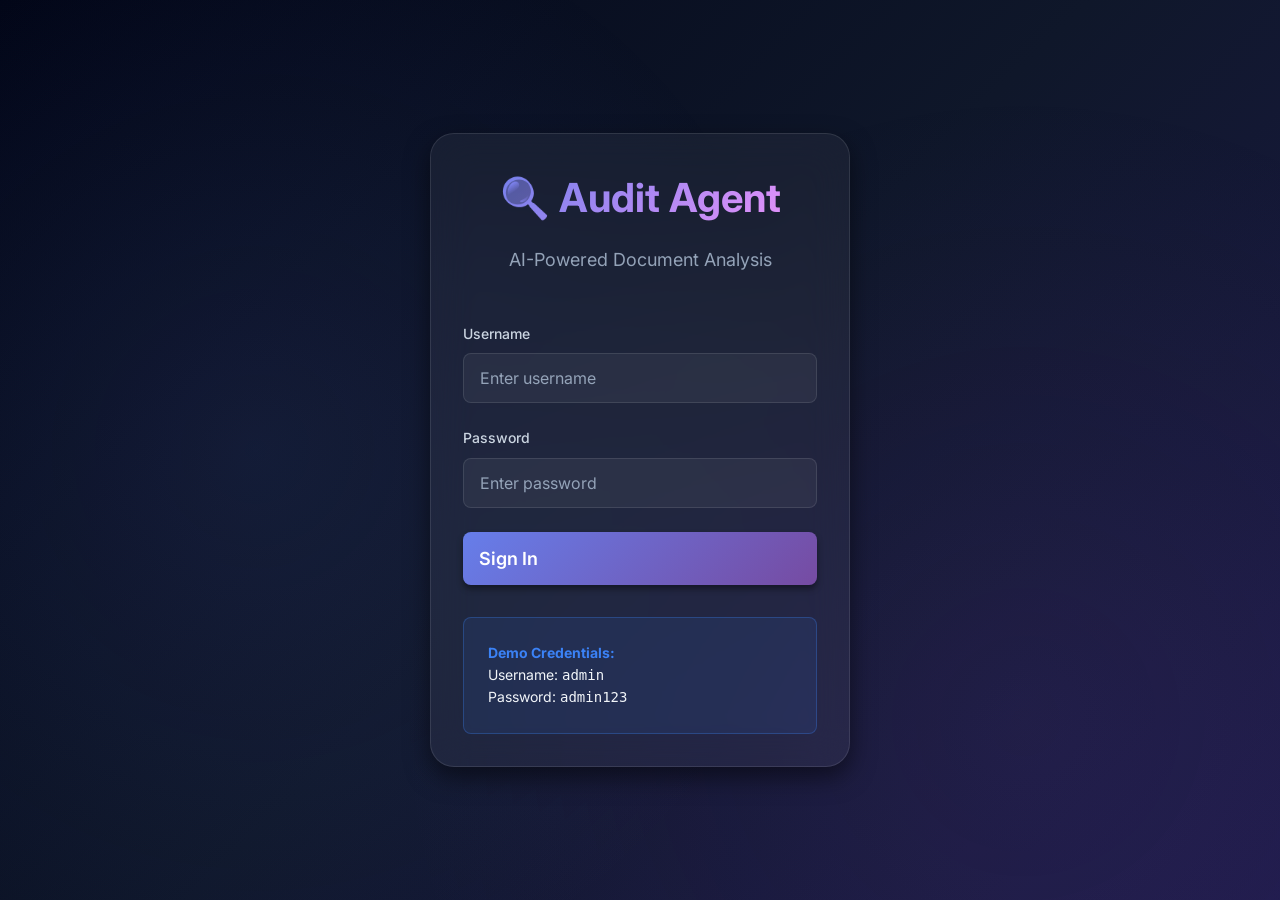
<file: frontend/index.html>
<!DOCTYPE html>
<html lang="en">
<head>
    <meta charset="UTF-8">
    <meta name="viewport" content="width=device-width, initial-scale=1.0">
    <title>Audit Agent - Login</title>
    <link rel="stylesheet" href="styles/styles.css">
    <style>
        .login-container {
            min-height: 100vh;
            display: flex;
            align-items: center;
            justify-content: center;
            padding: var(--space-md);
        }

        .login-card {
            width: 100%;
            max-width: 420px;
        }

        .login-header {
            text-align: center;
            margin-bottom: var(--space-xl);
        }

        .login-title {
            font-size: 2.5rem;
            margin-bottom: var(--space-sm);
        }

        .login-subtitle {
            color: var(--text-muted);
            font-size: 1.125rem;
        }

        .login-form {
            margin-top: var(--space-lg);
        }

        .submit-btn {
            width: 100%;
            padding: 1rem;
            font-size: 1.125rem;
            font-weight: 600;
        }

        .demo-credentials {
            margin-top: var(--space-lg);
            padding: var(--space-md);
            background: rgba(59, 130, 246, 0.1);
            border: 1px solid rgba(59, 130, 246, 0.3);
            border-radius: var(--radius-sm);
            font-size: 0.875rem;
        }

        .demo-credentials strong {
            color: var(--info);
        }
    </style>
</head>
<body>
    <div class="login-container">
        <div class="login-card card">
            <div class="login-header">
                <h1 class="login-title">🔍 Audit Agent</h1>
                <p class="login-subtitle">AI-Powered Document Analysis</p>
            </div>

            <div id="alert-container"></div>

            <form class="login-form" id="loginForm">
                <div class="form-group">
                    <label class="form-label" for="username">Username</label>
                    <input 
                        type="text" 
                        id="username" 
                        class="form-input" 
                        placeholder="Enter username"
                        required
                        autocomplete="username"
                    >
                </div>

                <div class="form-group">
                    <label class="form-label" for="password">Password</label>
                    <input 
                        type="password" 
                        id="password" 
                        class="form-input" 
                        placeholder="Enter password"
                        required
                        autocomplete="current-password"
                    >
                </div>

                <button type="submit" class="btn btn-primary submit-btn">
                    Sign In
                </button>
            </form>

            <div class="demo-credentials">
                <strong>Demo Credentials:</strong><br>
                Username: <code>admin</code><br>
                Password: <code>admin123</code>
            </div>
        </div>
    </div>

    <script src="js/auth.js"></script>
    <script>
        // Check if already logged in
        if (localStorage.getItem('token')) {
            window.location.href = 'dashboard.html';
        }

        const loginForm = document.getElementById('loginForm');
        const alertContainer = document.getElementById('alert-container');

        loginForm.addEventListener('submit', async (e) => {
            e.preventDefault();
            
            const username = document.getElementById('username').value;
            const password = document.getElementById('password').value;
            const submitBtn = loginForm.querySelector('button[type="submit"]');

            // Clear previous alerts
            alertContainer.innerHTML = '';

            // Disable button and show loading
            submitBtn.disabled = true;
            submitBtn.textContent = 'Signing in...';

            try {
                const response = await fetch('http://localhost:8000/api/auth/login', {
                    method: 'POST',
                    headers: {
                        'Content-Type': 'application/x-www-form-urlencoded',
                    },
                    body: new URLSearchParams({
                        username: username,
                        password: password
                    })
                });

                const data = await response.json();

                if (response.ok) {
                    // Store token
                    localStorage.setItem('token', data.access_token);
                    localStorage.setItem('username', username);

                    // Show success message
                    showAlert('Login successful! Redirecting...', 'success');

                    // Redirect to dashboard
                    setTimeout(() => {
                        window.location.href = 'dashboard.html';
                    }, 500);
                } else {
                    showAlert(data.detail || 'Invalid credentials', 'error');
                    submitBtn.disabled = false;
                    submitBtn.textContent = 'Sign In';
                }
            } catch (error) {
                console.error('Login error:', error);
                showAlert('Network error. Please ensure the server is running.', 'error');
                submitBtn.disabled = false;
                submitBtn.textContent = 'Sign In';
            }
        });

        function showAlert(message, type) {
            const alertClass = type === 'success' ? 'alert-success' : 'alert-error';
            alertContainer.innerHTML = `
                <div class="alert ${alertClass}">
                    ${message}
                </div>
            `;
        }
    </script>
</body>
</html>
</file>
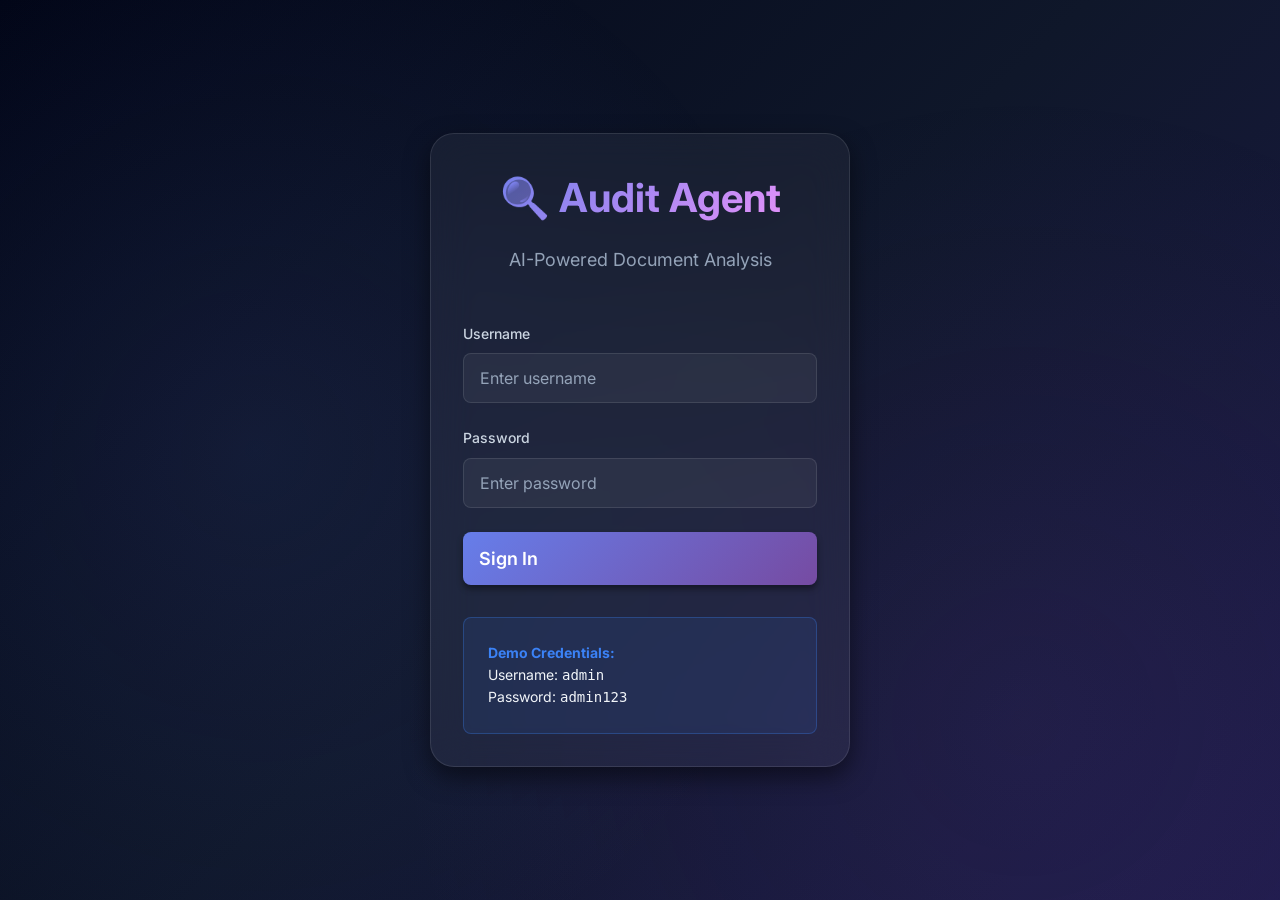
<file: frontend/dashboard.html>
<!DOCTYPE html>
<html lang="en">
<head>
    <meta charset="UTF-8">
    <meta name="viewport" content="width=device-width, initial-scale=1.0">
    <title>Audit Agent - Dashboard</title>
    <link rel="stylesheet" href="styles/styles.css">
    <style>
        /* Dashboard Layout */
        .dashboard-container {
            min-height: 100vh;
            padding: var(--space-lg);
        }

        /* Header */
        .dashboard-header {
            display: flex;
            justify-content: space-between;
            align-items: center;
            margin-bottom: var(--space-xl);
            padding-bottom: var(--space-lg);
            border-bottom: 1px solid var(--border);
        }

        .user-info {
            display: flex;
            align-items: center;
            gap: var(--space-md);
        }

        .user-avatar {
            width: 48px;
            height: 48px;
            border-radius: 50%;
            background: linear-gradient(135deg, var(--primary), var(--secondary));
            display: flex;
            align-items: center;
            justify-content: center;
            font-weight: 600;
            font-size: 1.25rem;
        }

        .logout-btn {
            padding: 0.625rem 1.25rem;
        }

        /* Tabs */
        .tabs {
            display: flex;
            gap: var(--space-sm);
            margin-bottom: var(--space-xl);
            border-bottom: 1px solid var(--border);
        }

        .tab {
            padding: var(--space-md) var(--space-lg);
            background: none;
            border: none;
            color: var(--text-secondary);
            font-size: 1rem;
            font-weight: 500;
            cursor: pointer;
            transition: var(--transition);
            border-bottom: 2px solid transparent;
        }

        .tab:hover {
            color: var(--text-primary);
        }

        .tab.active {
            color: var(--primary);
            border-bottom-color: var(--primary);
        }

        /* Tab Content */
        .tab-content {
            display: none;
        }

        .tab-content.active {
            display: block;
        }

        /* Submit Audit Tab */
        .upload-section {
            display: grid;
            grid-template-columns: repeat(auto-fit, minmax(300px, 1fr));
            gap: var(--space-lg);
            margin-top: var(--space-lg);
        }

        .upload-zone {
            border: 2px dashed var(--border);
            border-radius: var(--radius-md);
            padding: var(--space-xl);
            text-align: center;
            cursor: pointer;
            transition: var(--transition);
        }

        .upload-zone:hover {
            border-color: var(--border-focus);
            background: var(--surface);
        }

        .upload-zone.has-file {
            border-color: var(--success);
            background: rgba(16, 185, 129, 0.05);
        }

        .upload-icon {
            font-size: 3rem;
            margin-bottom: var(--space-md);
        }

        .file-input {
            display: none;
        }

        /* Results Table */
        .results-table {
            width: 100%;
            border-collapse: collapse;
            margin-top: var(--space-md);
        }

        .results-table th {
            text-align: left;
            padding: var(--space-md);
            background: var(--surface);
            color: var(--text-secondary);
            font-weight: 500;
            font-size: 0.875rem;
            text-transform: uppercase;
        }

        .results-table td {
            padding: var(--space-md);
            border-top: 1px solid var(--border);
        }

        .results-table tr:hover {
            background: var(--surface);
        }

        /* Stats Grid */
        .stats-card {
            background: var(--surface);
            padding: var(--space-lg);
            border-radius: var(--radius-md);
            border: 1px solid var(--border);
        }

        .stat-label {
            color: var(--text-muted);
            font-size: 0.875rem;
            margin-bottom: var(--space-xs);
        }

        .stat-value {
            font-size: 2rem;
            font-weight: 700;
            color: var(--text-primary);
        }

        .compliance-circle {
            width: 150px;
            height: 150px;
            border-radius: 50%;
            display: flex;
            align-items: center;
            justify-content: center;
            font-size: 2rem;
            font-weight: 700;
            margin: 0 auto var(--space-md);
        }
        
        /* Notifications */
        .notification-container {
            position: relative;
            margin-right: var(--space-md);
        }
        
        .notification-btn {
            background: none;
            border: none;
            font-size: 1.5rem;
            cursor: pointer;
            position: relative;
            padding: var(--space-xs);
            color: var(--text-secondary);
        }
        
        .notification-btn:hover {
            color: var(--text-primary);
        }
        
        .notification-badge {
            position: absolute;
            top: 0;
            right: 0;
            background: var(--danger);
            color: white;
            font-size: 0.7rem;
            padding: 2px 6px;
            border-radius: 10px;
            font-weight: bold;
            display: none;
        }
        
        .notification-dropdown {
            position: absolute;
            top: 100%;
            right: 0;
            width: 350px;
            background: var(--surface);
            border: 1px solid var(--border);
            border-radius: var(--radius-md);
            box-shadow: var(--shadow-lg);
            display: none;
            z-index: 1000;
            max-height: 400px;
            overflow-y: auto;
        }
        
        .notification-dropdown.show {
            display: block;
        }
        
        .notification-header {
            padding: var(--space-md);
            border-bottom: 1px solid var(--border);
            display: flex;
            justify-content: space-between;
            align-items: center;
            font-weight: 600;
        }
        
        .mark-read-btn {
            background: none;
            border: none;
            color: var(--primary);
            font-size: 0.8rem;
            cursor: pointer;
        }
        
        .notification-item {
            padding: var(--space-md);
            border-bottom: 1px solid var(--border);
            cursor: pointer;
            transition: var(--transition);
        }
        
        .notification-item:hover {
            background: var(--surface-alt);
        }
        
        .notification-item.unread {
            background: rgba(var(--primary-rgb), 0.05);
            border-left: 3px solid var(--primary);
        }
        
        .notif-title {
            font-weight: 600;
            margin-bottom: var(--space-xs);
        }
        
        .notif-message {
            font-size: 0.9rem;
            color: var(--text-secondary);
            margin-bottom: var(--space-xs);
        }
        
        .notif-time {
            font-size: 0.75rem;
            color: var(--text-muted);
        }
        
        .empty-notifications {
            padding: var(--space-lg);
            text-align: center;
            color: var(--text-muted);
        }
    </style>
</head>
<body>
    <div class="dashboard-container">
        <!-- Header -->
        <header class="dashboard-header">
            <div>
                <h1>🔍 Audit Agent</h1>
                <p class="text-muted">AI-Powered Document Analysis</p>
            </div>
            <div class="user-info">
                <!-- Notifications -->
                <div class="notification-container">
                    <button class="notification-btn" id="notificationBtn" onclick="toggleNotifications()">
                        🔔
                        <span class="notification-badge" id="notificationBadge">0</span>
                    </button>
                    <div class="notification-dropdown" id="notificationDropdown">
                        <div class="notification-header">
                            <span>Notifications</span>
                            <button class="mark-read-btn" onclick="markAllNotificationsRead()">Mark all read</button>
                        </div>
                        <div id="notificationList">
                            <div class="empty-notifications">No notifications</div>
                        </div>
                    </div>
                </div>
                
                <div class="user-avatar" id="userAvatar"></div>
                <div>
                    <div id="username"></div>
                    <button class="btn btn-secondary logout-btn" onclick="logout()">Logout</button>
                </div>
            </div>
        </header>

        <!-- Tabs -->
        <div class="tabs">
            <button class="tab active" data-tab="submit">Submit Audit</button>
            <button class="tab" data-tab="audits">My Audits</button>
            <button class="tab" data-tab="results">View Results</button>
            <button class="tab" data-tab="chat">💬 Fix It</button>
        </div>

        <!-- Submit Audit Tab -->
        <div id="submit-tab" class="tab-content active">
            <div class="card">
                <h2>Submit New Audit</h2>
                <p class="text-muted mb-lg">Upload your document and checklist to start an AI-powered audit</p>

                <form id="auditForm">
                    <div class="form-group">
                        <label class="form-label">Agent Type</label>
                        <select id="agentType" class="form-select" required>
                            <option value="">-- Select Agent --</option>
                            <option value="sow_reviewer">SoW Reviewer</option>
                            <option value="project_plan_reviewer">Project Plan Reviewer</option>
                            <option value="architecture_compliance">Architecture Compliance</option>
                        </select>
                    </div>

                    <div class="upload-section">
                        <div class="upload-zone" id="artifactZone">
                            <div class="upload-icon">📄</div>
                            <h3>Artifact Document</h3>
                            <p class="text-muted">Click to upload .pdf, .txt, or .docx</p>
                            <input type="file" id="artifactFile" class="file-input" accept=".pdf,.txt,.docx" required>
                        </div>

                        <div class="upload-zone" id="checklistZone">
                            <div class="upload-icon">✅</div>
                            <h3>Checklist</h3>
                            <p class="text-muted">Click to upload .pdf, .txt, or .docx</p>
                            <input type="file" id="checklistFile" class="file-input" accept=".pdf,.txt,.docx" required>
                        </div>
                    </div>

                    <div class="mt-md">
                        <button type="submit" class="btn btn-primary" id="auditSubmitBtn">
                            🚀 Start Audit
                        </button>
                    </div>
                </form>
            </div>
        </div>

        <!-- My Audits Tab -->
        <div id="audits-tab" class="tab-content">
            <div class="card">
                <h2>My Audits</h2>
                <div id="auditsList"></div>
            </div>
        </div>

        <!-- View Results Tab -->
        <div id="results-tab" class="tab-content">
            <div class="card">
                <h2>Audit Results</h2>
                <div id="resultsContent">
                    <p class="text-muted">Select an audit from "My Audits" to view results</p>
                </div>
            </div>
        </div>

        <!-- Chat Tab -->
        <div id="chat-tab" class="tab-content">
            <div class="card" style="height: 80vh; display: flex; flex-direction: column;">
                <div class="chat-header" style="padding-bottom: var(--space-md); border-bottom: 1px solid var(--border); margin-bottom: var(--space-md);">
                    <h2>💬 Fix-It Agent</h2>
                    <p class="text-muted" id="chatcontext">Select an audit to start chatting.</p>
                </div>
                
                <div id="chatMessages" style="flex: 1; overflow-y: auto; padding: var(--space-md); background: var(--surface-alt); border-radius: var(--radius-md); margin-bottom: var(--space-md);">
                    <!-- Messages will appear here -->
                    <div class="message system">
                        Please select an audit from "My Audits" first.
                    </div>
                </div>

                <div class="chat-input-area" style="display: flex; gap: var(--space-md);">
                    <input type="text" id="chatInput" class="form-control" placeholder="Ask a question about the audit..." style="flex: 1; padding: var(--space-md);">
                    <button id="sendChatBtn" class="btn btn-primary">Send</button>
                </div>
            </div>
        </div>
    </div>

    <script src="js/auth.js"></script>
    <script src="js/dashboard.js"></script>
</body>
</html>
</file>
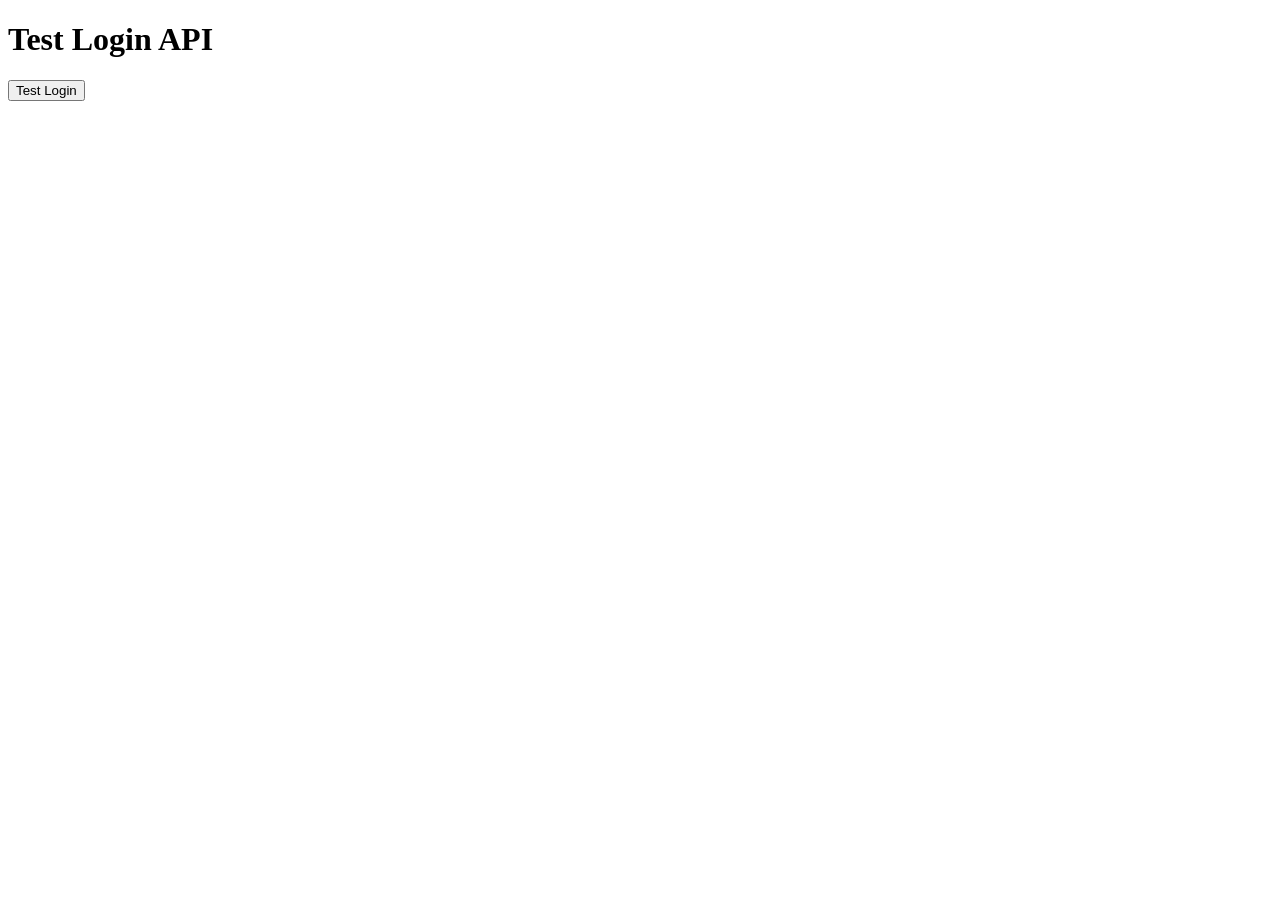
<file: frontend/test-login.html>
<!DOCTYPE html>
<html>
<head>
    <title>Test Login</title>
</head>
<body>
    <h1>Test Login API</h1>
    <button onclick="testLogin()">Test Login</button>
    <div id="result"></div>

    <script>
        async function testLogin() {
            const resultDiv = document.getElementById('result');
            resultDiv.innerHTML = 'Testing...';
            
            try {
                console.log('Sending login request...');
                const response = await fetch('http://localhost:8000/api/auth/login', {
                    method: 'POST',
                    headers: {
                        'Content-Type': 'application/x-www-form-urlencoded',
                    },
                    body: new URLSearchParams({
                        username: 'admin',
                        password: 'admin123'
                    })
                });
                
                console.log('Response status:', response.status);
                console.log('Response OK:', response.ok);
                
                const data = await response.json();
                console.log('Response data:', data);
                
                if (response.ok) {
                    resultDiv.innerHTML = `
                        <h2 style="color: green;">✅ SUCCESS!</h2>
                        <pre>${JSON.stringify(data, null, 2)}</pre>
                    `;
                } else {
                    resultDiv.innerHTML = `
                        <h2 style="color: red;">❌ Failed</h2>
                        <pre>${JSON.stringify(data, null, 2)}</pre>
                    `;
                }
            } catch (error) {
                console.error('Error:', error);
                resultDiv.innerHTML = `
                    <h2 style="color: red;">❌ ERROR</h2>
                    <p>${error.message}</p>
                    <p>Check console for details</p>
                `;
            }
        }
    </script>
</body>
</html>
</file>
<file: frontend/styles/styles.css>
/* 
 * Audit Agent - Modern Design System
 * Dark theme with glassmorphism and vibrant gradients
*/

/* Import modern fonts */
@import url('https://fonts.googleapis.com/css2?family=Inter:wght@300;400;500;600;700&display=swap');

/* CSS Variables - Design Tokens */
:root {
  /* Colors */
  --primary: #667eea;
  --primary-dark: #5568d3;
  --secondary: #764ba2;
  --accent: #f093fb;
  
  --success: #10b981;
  --warning: #f59e0b;
  --error: #ef4444;
  --info: #3b82f6;
  
  --bg-dark: #0f172a;
  --bg-darker: #020617;
  --surface: rgba(255, 255, 255, 0.05);
  --surface-hover: rgba(255, 255, 255, 0.1);
  
  --text-primary: #f1f5f9;
  --text-secondary: #cbd5e1;
  --text-muted: #94a3b8;
  
  --border: rgba(255, 255, 255, 0.1);
  --border-focus: rgba(102, 126, 234, 0.5);
  
  /* Spacing */
  --space-xs: 0.5rem;
  --space-sm: 1rem;
  --space-md: 1.5rem;
  --space-lg: 2rem;
  --space-xl: 3rem;
  
  /* Border Radius */
  --radius-sm: 0.5rem;
  --radius-md: 1rem;
  --radius-lg: 1.5rem;
  
  /* Shadows */
  --shadow-sm: 0 1px 3px rgba(0, 0, 0, 0.3);
  --shadow-md: 0 4px 6px rgba(0, 0, 0, 0.4);
  --shadow-lg: 0 10px 25px rgba(0, 0, 0, 0.5);
  --shadow-glow: 0 0 20px rgba(102, 126, 234, 0.3);
  
  /* Transitions */
  --transition: all 0.2s ease;
}

/* Reset & Base Styles */
* {
  margin: 0;
  padding: 0;
  box-sizing: border-box;
}

body {
  font-family: 'Inter', -apple-system, BlinkMacSystemFont, 'Segoe UI', sans-serif;
  background: linear-gradient(135deg, var(--bg-darker) 0%, var(--bg-dark) 50%, #1e1b4b 100%);
  color: var(--text-primary);
  line-height: 1.6;
  min-height: 100vh;
  overflow-x: hidden;
}

/* Animated background gradient */
body::before {
  content: '';
  position: fixed;
  top: 0;
  left: 0;
  width: 100%;
  height: 100%;
  background: 
    radial-gradient(circle at 20% 50%, rgba(102, 126, 234, 0.1) 0%, transparent 50%),
    radial-gradient(circle at 80% 80%, rgba(118, 75, 162, 0.1) 0%, transparent 50%);
  z-index: -1;
  animation: gradientShift 15s ease infinite;
}

@keyframes gradientShift {
  0%, 100% { opacity: 1; transform: scale(1); }
  50% { opacity: 0.8; transform: scale(1.1); }
}

/* Typography */
h1 {
  font-size: 2.5rem;
  font-weight: 700;
  background: linear-gradient(135deg, var(--primary), var(--accent));
  -webkit-background-clip: text;
  -webkit-text-fill-color: transparent;
  background-clip: text;
  margin-bottom: var(--space-md);
}

h2 {
  font-size: 1.75rem;
  font-weight: 600;
  color: var(--text-primary);
  margin-bottom: var(--space-sm);
}

h3 {
  font-size: 1.25rem;
  font-weight: 600;
  color: var(--text-primary);
  margin-bottom: var(--space-sm);
}

p {
  color: var(--text-secondary);
  margin-bottom: var(--space-sm);
}

/* Glassmorphic Card */
.card {
  background: var(--surface);
  backdrop-filter: blur(20px);
  -webkit-backdrop-filter: blur(20px);
  border: 1px solid var(--border);
  border-radius: var(--radius-lg);
  padding: var(--space-lg);
  box-shadow: var(--shadow-lg);
  transition: var(--transition);
}

.card:hover {
  transform: translateY(-2px);
  box-shadow: var(--shadow-lg), var(--shadow-glow);
  border-color: var(--border-focus);
}

/* Buttons */
.btn {
  padding: 0.75rem 1.5rem;
  border: none;
  border-radius: var(--radius-sm);
  font-size: 1rem;
  font-weight: 500;
  cursor: pointer;
  transition: var(--transition);
  display: inline-flex;
  align-items: center;
  gap: 0.5rem;
  text-decoration: none;
  font-family: inherit;
}

.btn-primary {
  background: linear-gradient(135deg, var(--primary), var(--secondary));
  color: white;
  box-shadow: var(--shadow-md);
}

.btn-primary:hover {
  transform: translateY(-2px);
  box-shadow: var(--shadow-lg), var(--shadow-glow);
}

.btn-primary:active {
  transform: translateY(0);
}

.btn-secondary {
  background: var(--surface);
  color: var(--text-primary);
  border: 1px solid var(--border);
}

.btn-secondary:hover {
  background: var(--surface-hover);
  border-color: var(--border-focus);
}

.btn:disabled {
  opacity: 0.5;
  cursor: not-allowed;
  transform: none !important;
}

/* Form Controls */
.form-group {
  margin-bottom: var(--space-md);
}

.form-label {
  display: block;
  color: var(--text-secondary);
  font-size: 0.875rem;
  font-weight: 500;
  margin-bottom: var(--space-xs);
}

.form-input,
.form-select {
  width: 100%;
  padding: 0.875rem 1rem;
  background: rgba(255, 255, 255, 0.05);
  border: 1px solid var(--border);
  border-radius: var(--radius-sm);
  color: var(--text-primary);
  font-size: 1rem;
  font-family: inherit;
  transition: var(--transition);
}

.form-input:focus,
.form-select:focus {
  outline: none;
  border-color: var(--border-focus);
  box-shadow: 0 0 0 3px rgba(102, 126, 234, 0.1);
  background: rgba(255, 255, 255, 0.08);
}

.form-input::placeholder {
  color: var(--text-muted);
}

/* Fix dropdown option visibility - important! */
.form-select option {
  background-color: #ffffff !important;
  color: #1e293b !important;
  padding: 0.5rem;
}

/* Loading Spinner */
.spinner {
  width: 40px;
  height: 40px;
  border: 3px solid var(--surface);
  border-top-color: var(--primary);
  border-radius: 50%;
  animation: spin 0.8s linear infinite;
}

@keyframes spin {
  to { transform: rotate(360deg); }
}

.loading-overlay {
  position: fixed;
  top: 0;
  left: 0;
  width: 100%;
  height: 100%;
  background: rgba(15, 23, 42, 0.9);
  backdrop-filter: blur(8px);
  display: flex;
  flex-direction: column;
  align-items: center;
  justify-content: center;
  gap: var(--space-md);
  z-index: 1000;
}

.loading-text {
  color: var(--text-secondary);
  font-size: 1.125rem;
}

/* Status Badges */
.badge {
  display: inline-flex;
  align-items: center;
  gap: 0.375rem;
  padding: 0.375rem 0.75rem;
  border-radius: 999px;
  font-size: 0.875rem;
  font-weight: 500;
}

.badge-success {
  background: rgba(16, 185, 129, 0.15);
  color: var(--success);
  border: 1px solid rgba(16, 185, 129, 0.3);
}

.badge-warning {
  background: rgba(245, 158, 11, 0.15);
  color: var(--warning);
  border: 1px solid rgba(245, 158, 11, 0.3);
}

.badge-error {
  background: rgba(239, 68, 68, 0.15);
  color: var(--error);
  border: 1px solid rgba(239, 68, 68, 0.3);
}

.badge-info {
  background: rgba(59, 130, 246, 0.15);
  color: var(--info);
  border: 1px solid rgba(59, 130, 246, 0.3);
}

/* Alert Messages */
.alert {
  padding: var(--space-md);
  border-radius: var(--radius-sm);
  margin-bottom: var(--space-md);
  display: flex;
  align-items: flex-start;
  gap: var(--space-sm);
}

.alert-success {
  background: rgba(16, 185, 129, 0.1);
  border: 1px solid rgba(16, 185, 129, 0.3);
  color: var(--success);
}

.alert-error {
  background: rgba(239, 68, 68, 0.1);
  border: 1px solid rgba(239, 68, 68, 0.3);
  color: var(--error);
}

/* Utility Classes */
.text-center { text-align: center; }
.text-muted { color: var(--text-muted); }
.mb-sm { margin-bottom: var(--space-sm); }
.mb-md { margin-bottom: var(--space-md); }
.mb-lg { margin-bottom: var(--space-lg); }
.mt-sm { margin-top: var(--space-sm); }
.mt-md { margin-top: var(--space-md); }
.hidden { display: none; }
.flex { display: flex; }
.flex-center { display: flex; align-items: center; justify-content: center; }
.gap-sm { gap: var(--space-sm); }
.gap-md { gap: var(--space-md); }

/* Responsive */
@media (max-width: 768px) {
  h1 { font-size: 2rem; }
  h2 { font-size: 1.5rem; }
  .card { padding: var(--space-md); }
}

/* =====================
   Toast Notifications
   ===================== */

.toast {
    position: fixed;
    bottom: 30px;
    right: 30px;
    background: rgba(255, 255, 255, 0.1);
    backdrop-filter: blur(20px);
    color: var(--text-primary);
    padding: var(--space-md) var(--space-lg);
    border-radius: 12px;
    box-shadow: 0 8px 32px rgba(0, 0, 0, 0.3);
    border: 1px solid rgba(255, 255, 255, 0.1);
    min-width: 300px;
    max-width: 500px;
    transform: translateX(calc(100% + 50px));
    transition: transform 0.3s ease;
    z-index: 10000;
    font-size: 0.95rem;
    line-height: 1.5;
}

.toast.show {
    transform: translateX(0);
}

.toast-success {
    border-left: 4px solid var(--success);
}

.toast-error {
    border-left: 4px solid var(--error);
}

.toast-info {
    border-left: 4px solid var(--primary);
}

.toast-warning {
    border-left: 4px solid var(--warning);
}
</file>
